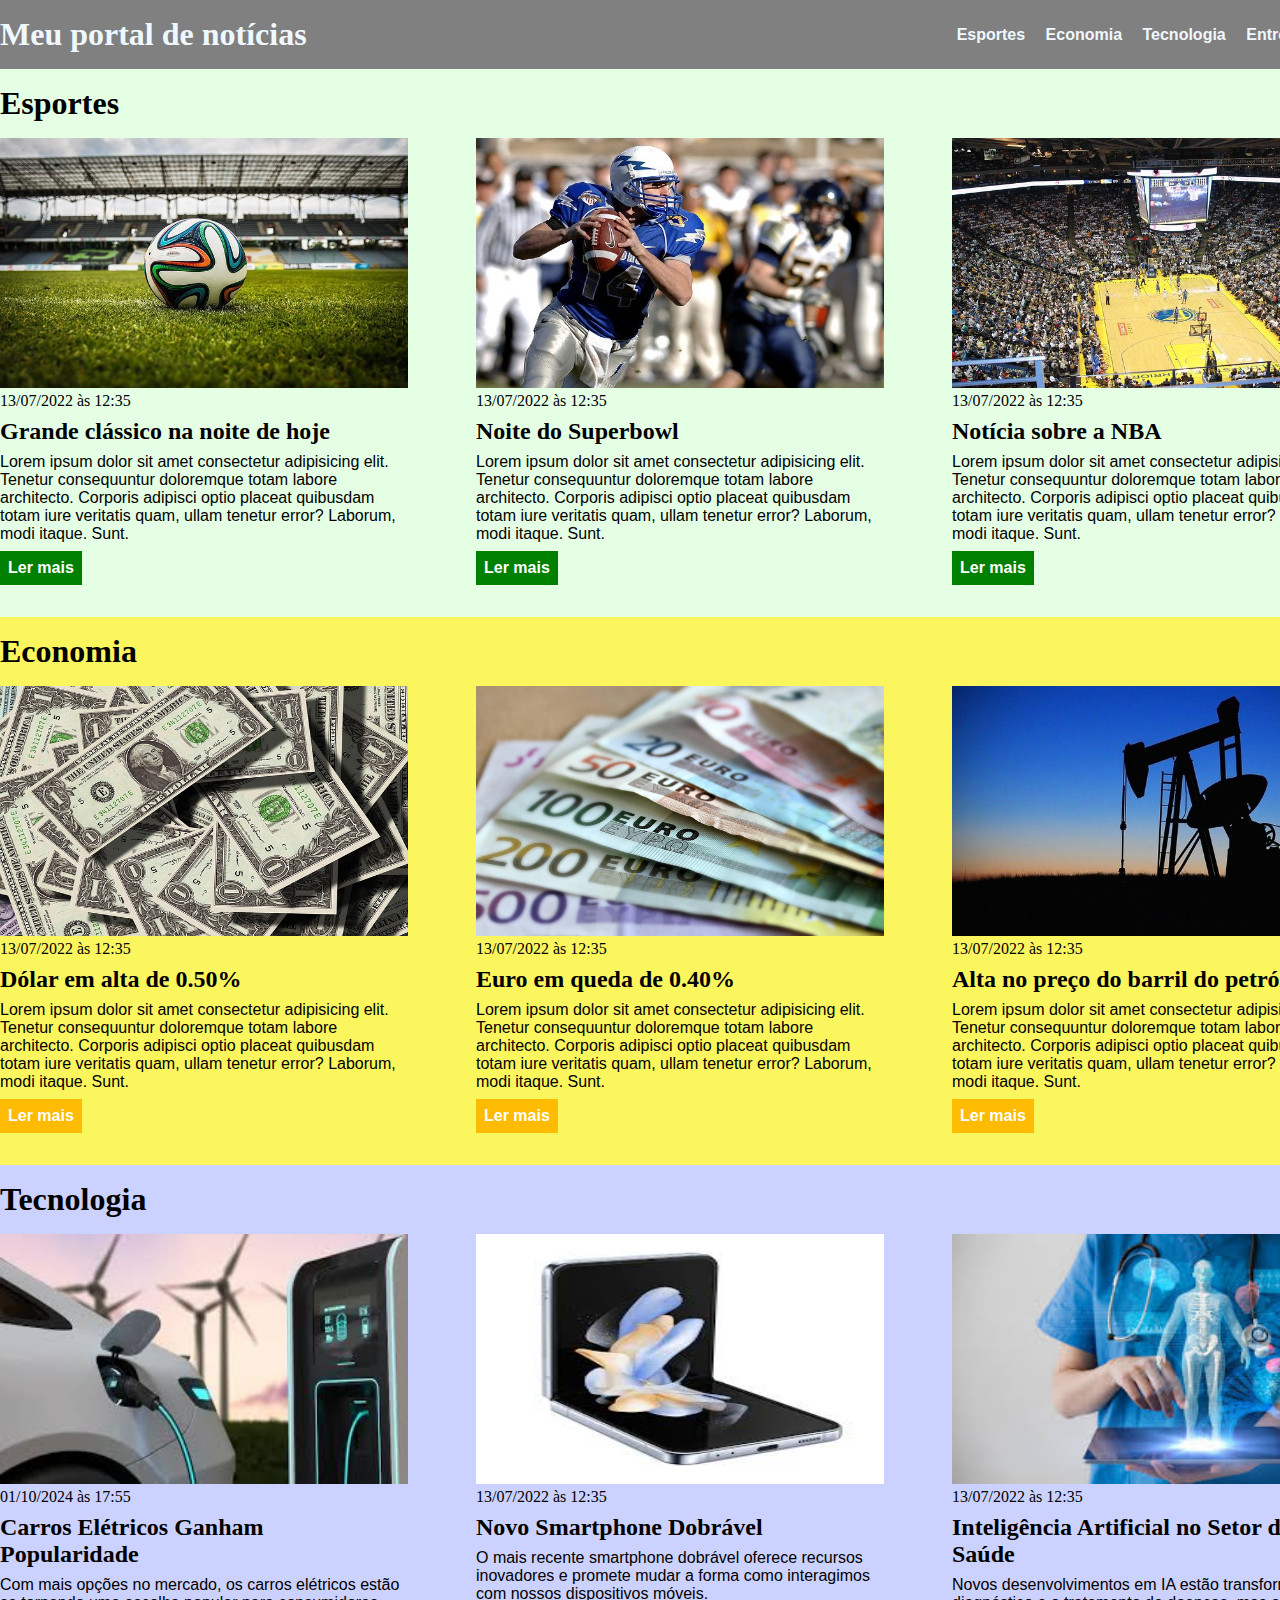
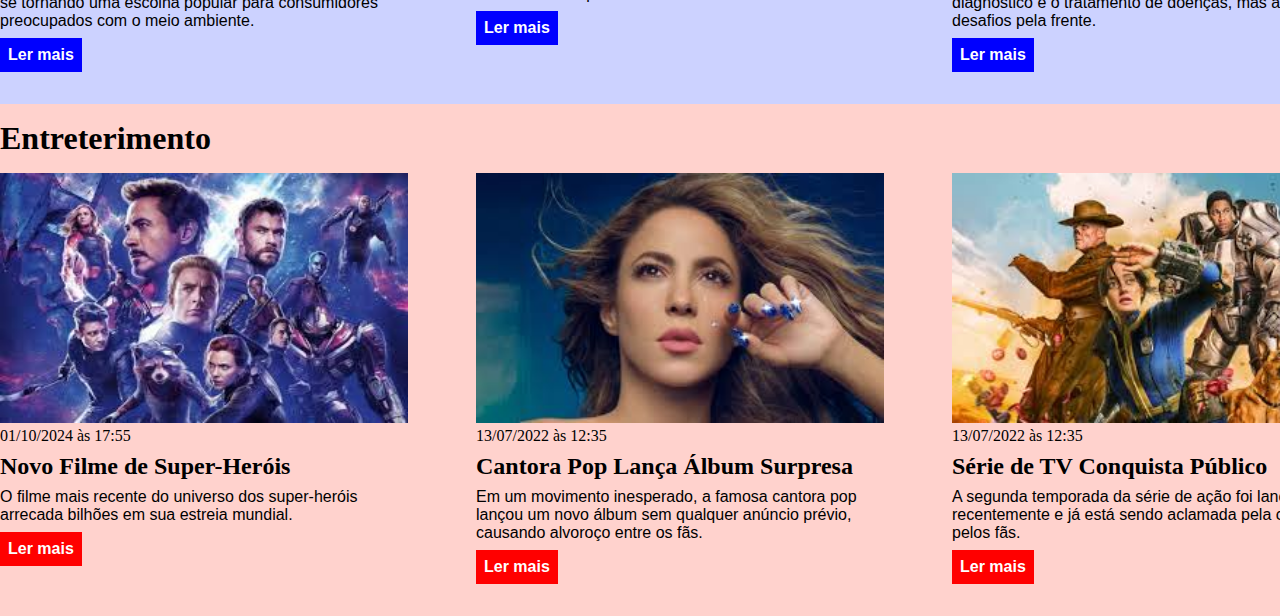
<file: index.html>
<!DOCTYPE html>
<html lang="pt-BR">
<head>
    <meta charset="UTF-8">
    <meta http-equiv="X-UA-Compatible" content="IE=edge">
    <meta name="viewport" content="width=device-width, initial-scale=1.0">
    <title>Meu portal de notícias</title>
    <link rel="stylesheet" href="./main.css" />
</head>
<body>
    <header>
        <div class="container">
                <h1>Meu portal de notícias</h1>
            <nav>
                <ul>
                    <li>
                        <a href="#esportes" title="Ir para a seção de esportes">Esportes</a>
                    </li>
                    <li>
                        <a href="#economia" title="Ir para a seção de economia">Economia</a>
                    </li>
                    <li>
                        <a href="#tecnologia" title="Ir para a seção de tecnologia">Tecnologia</a>
                    </li>
                    <li>
                        <a href="#entreterimento" title="Ir para a seção de entreterimento">Entreterimento</a>
                    </li>
                </ul>
            </nav>
        </div>
    </header>
    <section id="esportes">
        <div class="container">
            <h2>Esportes</h2>
            <div class="articles">
                <article>
                    <img src="./imagens/futebol.jpg" alt="Bola de futebol no gramado" />
                    <header>
                        <time>13/07/2022 às 12:35</time>
                    </header>
                    <h3>Grande clássico na noite de hoje</h3>
                    <p>
                        Lorem ipsum dolor sit amet consectetur adipisicing elit. Tenetur consequuntur doloremque totam labore architecto. Corporis adipisci optio placeat quibusdam totam iure veritatis quam, ullam tenetur error? Laborum, modi itaque. Sunt.
                    </p>
                    <a href="#" title="Leia a notícia completa">Ler mais</a>
                </article>
                <article>
                    <img src="./imagens/futebol-americano.jpg" alt="Jogador de futebol americano correndo com a bola na mão" />
                    <header>
                        <time>13/07/2022 às 12:35</time>
                    </header>
                    <h3>Noite do Superbowl</h3>
                    <p>
                        Lorem ipsum dolor sit amet consectetur adipisicing elit. Tenetur consequuntur doloremque totam labore architecto. Corporis adipisci optio placeat quibusdam totam iure veritatis quam, ullam tenetur error? Laborum, modi itaque. Sunt.
                    </p>
                    <a href="#" title="Leia a notícia completa">Ler mais</a>
                </article>
                <article>
                    <img src="./imagens/basquete.jpg" title="Vista aérea de uma quadra de basquete" />
                    <header>
                        <time>13/07/2022 às 12:35</time>
                    </header>
                    <h3>Notícia sobre a NBA</h3>
                    <p>
                        Lorem ipsum dolor sit amet consectetur adipisicing elit. Tenetur consequuntur doloremque totam labore architecto. Corporis adipisci optio placeat quibusdam totam iure veritatis quam, ullam tenetur error? Laborum, modi itaque. Sunt.
                    </p>
                    <a href="#" title="Leia a notícia completa">Ler mais</a>
                </article>
            </div>
        </div>
    </section>
    <section id="economia">
        <div class="container">
            <h2>Economia</h2>
            <div class="articles">
                <article>
                    <img src="./imagens/dolares.jpg" alt="Muitos dólares" />
                    <header>
                        <time>13/07/2022 às 12:35</time>
                    </header>
                    <h3>Dólar em alta de 0.50%</h3>
                    <p>
                        Lorem ipsum dolor sit amet consectetur adipisicing elit. Tenetur consequuntur doloremque totam labore architecto. Corporis adipisci optio placeat quibusdam totam iure veritatis quam, ullam tenetur error? Laborum, modi itaque. Sunt.
                    </p>
                    <a href="#" title="Leia a notícia completa">Ler mais</a>
                </article>
                <article>
                    <img src="./imagens/euro.jpg" alt="Várias notas de euro" />
                    <header>
                        <time>13/07/2022 às 12:35</time>
                    </header>
                    <h3>Euro em queda de 0.40%</h3>
                    <p>
                        Lorem ipsum dolor sit amet consectetur adipisicing elit. Tenetur consequuntur doloremque totam labore architecto. Corporis adipisci optio placeat quibusdam totam iure veritatis quam, ullam tenetur error? Laborum, modi itaque. Sunt.
                    </p>
                    <a href="#" title="Leia a notícia completa">Ler mais</a>
                </article>
                <article>
                    <img src="./imagens/petroleo.jpg" alt="Extração de petróleo" />
                    <header>
                        <time>13/07/2022 às 12:35</time>
                    </header>
                    <h3>Alta no preço do barril do petróleo</h3>
                    <p>
                        Lorem ipsum dolor sit amet consectetur adipisicing elit. Tenetur consequuntur doloremque totam labore architecto. Corporis adipisci optio placeat quibusdam totam iure veritatis quam, ullam tenetur error? Laborum, modi itaque. Sunt.
                    </p>
                    <a href="#" title="Leia a notícia completa">Ler mais</a>
                </article>
            </div>
        </div>
    </section>
    <section id="tecnologia">
        <div class="container">
            <h2>Tecnologia</h2>
            <div class="articles">
                <article>
                    <img src="./imagens/carro-eletrico.jpeg" alt="Carro regarregando" />
                    <header>
                        <time>01/10/2024 às 17:55</time>
                    </header>
                    <h3>Carros Elétricos Ganham Popularidade</h3>
                    <p>
                        Com mais opções no mercado, os carros elétricos estão se tornando uma escolha popular para consumidores preocupados com o meio ambiente.
                    </p>
                    <a href="#" title="Leia a notícia completa">Ler mais</a>
                </article>
                <article>
                    <img src="./imagens/celular.jpeg" alt="Celular dobravel" />
                    <header>
                        <time>13/07/2022 às 12:35</time>
                    </header>
                    <h3>Novo Smartphone Dobrável</h3>
                    <p>
                        O mais recente smartphone dobrável oferece recursos inovadores e promete mudar a forma como interagimos com nossos dispositivos móveis.
                    </p>
                    <a href="#" title="Leia a notícia completa">Ler mais</a>
                </article>
                <article>
                    <img src="./imagens/ia-medica.jpeg" alt="Medica com tablet nas maos" />
                    <header>
                        <time>13/07/2022 às 12:35</time>
                    </header>
                    <h3>Inteligência Artificial no Setor de Saúde</h3>
                    <p>
                        Novos desenvolvimentos em IA estão transformando o diagnóstico e o tratamento de doenças, mas ainda há desafios pela frente.
                    </p>
                    <a href="#" title="Leia a notícia completa">Ler mais</a>
                </article>
            </div>
        </div>
    </section>
    <section id="entreterimento">
        <div class="container">
            <h2>Entreterimento</h2>
            <div class="articles">
                <article>
                    <img src="./imagens/filmeherois.jpeg" alt="Poster do filme de super-heróis" />
                    <header>
                        <time>01/10/2024 às 17:55</time>
                    </header>
                    <h3>Novo Filme de Super-Heróis</h3>
                    <p>
                        O filme mais recente do universo dos super-heróis arrecada bilhões em sua estreia mundial.
                    </p>
                    <a href="#" title="Leia a notícia completa">Ler mais</a>
                </article>
                <article>
                    <img src="./imagens/cantorapop.jpeg" alt="Cantora pop" />
                    <header>
                        <time>13/07/2022 às 12:35</time>
                    </header>
                    <h3>Cantora Pop Lança Álbum Surpresa</h3>
                    <p>
                        Em um movimento inesperado, a famosa cantora pop lançou um novo álbum sem qualquer anúncio prévio, causando alvoroço entre os fãs.
                    </p>
                    <a href="#" title="Leia a notícia completa">Ler mais</a>
                </article>
                <article>
                    <img src="./imagens/seriedetv.jpeg" alt="Poster da Serie de Tv" />
                    <header>
                        <time>13/07/2022 às 12:35</time>
                    </header>
                    <h3>Série de TV Conquista Público</h3>
                    <p>
                        A segunda temporada da série de ação foi lançada recentemente e já está sendo aclamada pela crítica e pelos fãs.
                    </p>
                    <a href="#" title="Leia a notícia completa">Ler mais</a>
                </article>
            </div>
        </div>
    </section>
</body>
</html>
</file>
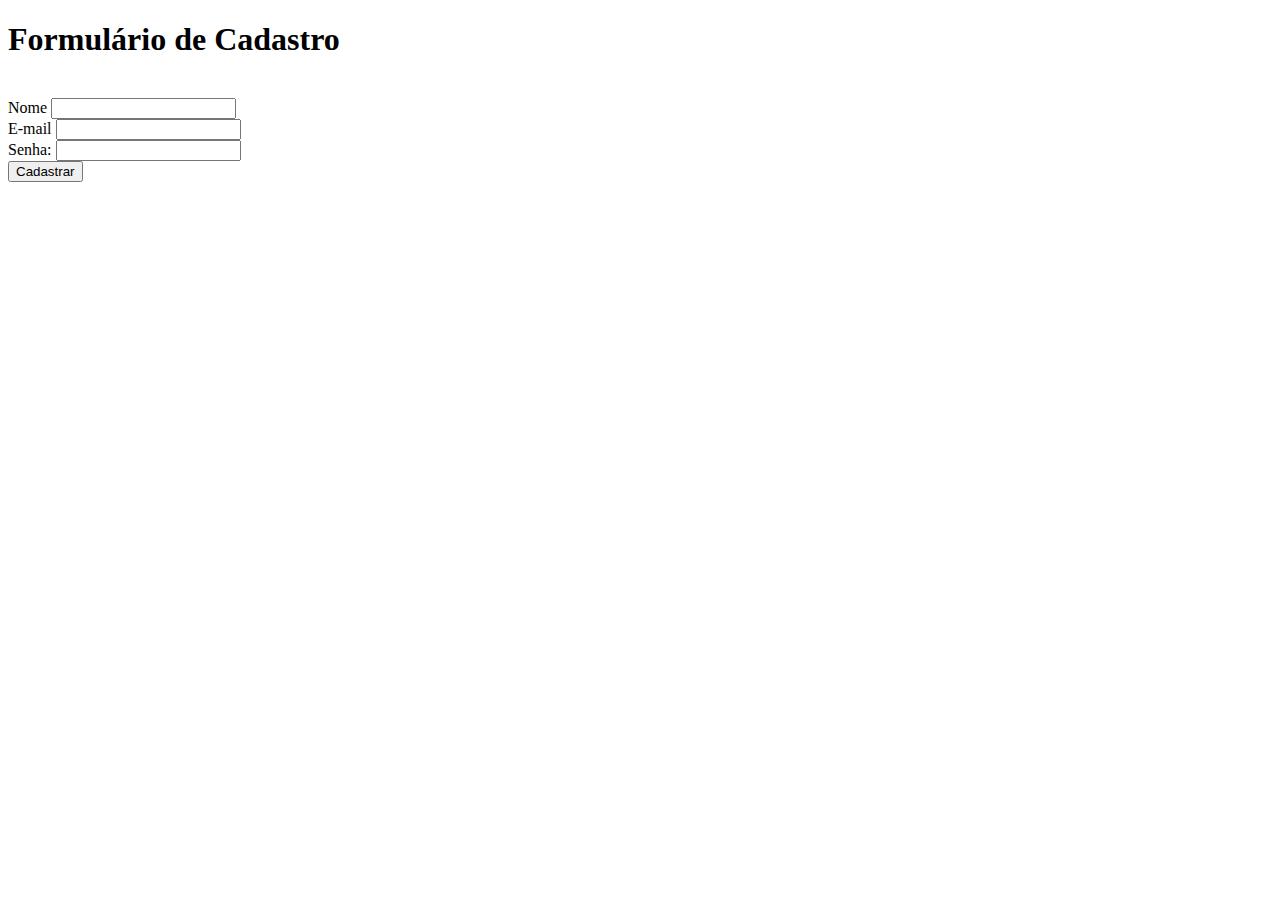
<file: exercicio_html.html>
<!DOCTYPE html>
<html lang="pt-br">
<head>
    <meta charset="UTF-8">
    <meta name="viewport" content="width=device-width, initial-scale=1.0">
    <title>Formulário</title>
</head>
<body>
    <h1>
        Formulário de Cadastro
    </h1>
    <form>
        <br />
        <label for="nome">Nome</label>
        <input id="nome" type="text">
        <br />
        <label for="email">E-mail</label>
        <input id="email" type="email">
        <br />
        <label for="senha">Senha:</label>
        <input id="senha" type="password">
        <br />
        <button type="submit">
            Cadastrar
        </button>
    </form>
</body>
</html>
</file>
<file: main.css>
*{
    box-sizing: border-box;
    margin: 0;
    padding: 0;
}
body>header{
    background-color: gray;
    padding: 16px 0;
    color: aliceblue;
}
header .container{
    display: flex;
    align-items: center;
    justify-content: space-between;
}
header li{
    display: inline;
    font-family: Arial, Helvetica, sans-serif;
    font-weight: bold;
    margin-left: 16px;
}

header li a{
    color: aliceblue;
    text-decoration: none;
}

.container{
    width: 1360px;
    margin: 0 auto 0 auto;
}
.articles{
    display: flex;
    flex-wrap: wrap;
    justify-content: space-between;
}
.articles article img{
    width: 100%;
    height: 250px;
}
.articles article{
    width: 30%;
}

section{
    padding: 16px 0; 
}
section h2, 
.articles article{
    margin-bottom: 16px;
}

.articles article h3{
    margin-top: 8px;
    margin-bottom: 8px;
}

.articles article a{
    background-color: blue;
    color: #fff;
    padding: 8px;
    display: inline-block;
    text-decoration: none;
    font-weight: bold;
    margin-top: 8px;
}

.articles article a:hover{
    text-decoration: underline;
}

.articles article p,
.articles article a{
    font-family: Arial, Helvetica, sans-serif;
}

.articles article h3{
    font-size: 24px;
}

section h2{
    font-size: 32px;
}

#esportes{
    background-color: rgba(0, 255, 0, 0.1);
}
#esportes .articles article a{
    background-color: green;
}

#economia{
    background-color: #fcf65e;
}

#economia .articles article a{
    background-color: rgb(255, 187, 1);
}

#tecnologia{
    background-color: rgba(0, 30, 255, 0.2);
}
#tecnologia .articles article a{
    background-color: blue;
}

#entreterimento{
    background-color: rgba(255, 30, 5, 0.2);
}
#entreterimento .articles article a{
    background-color: rgb(255, 0, 0);
}
</file>
